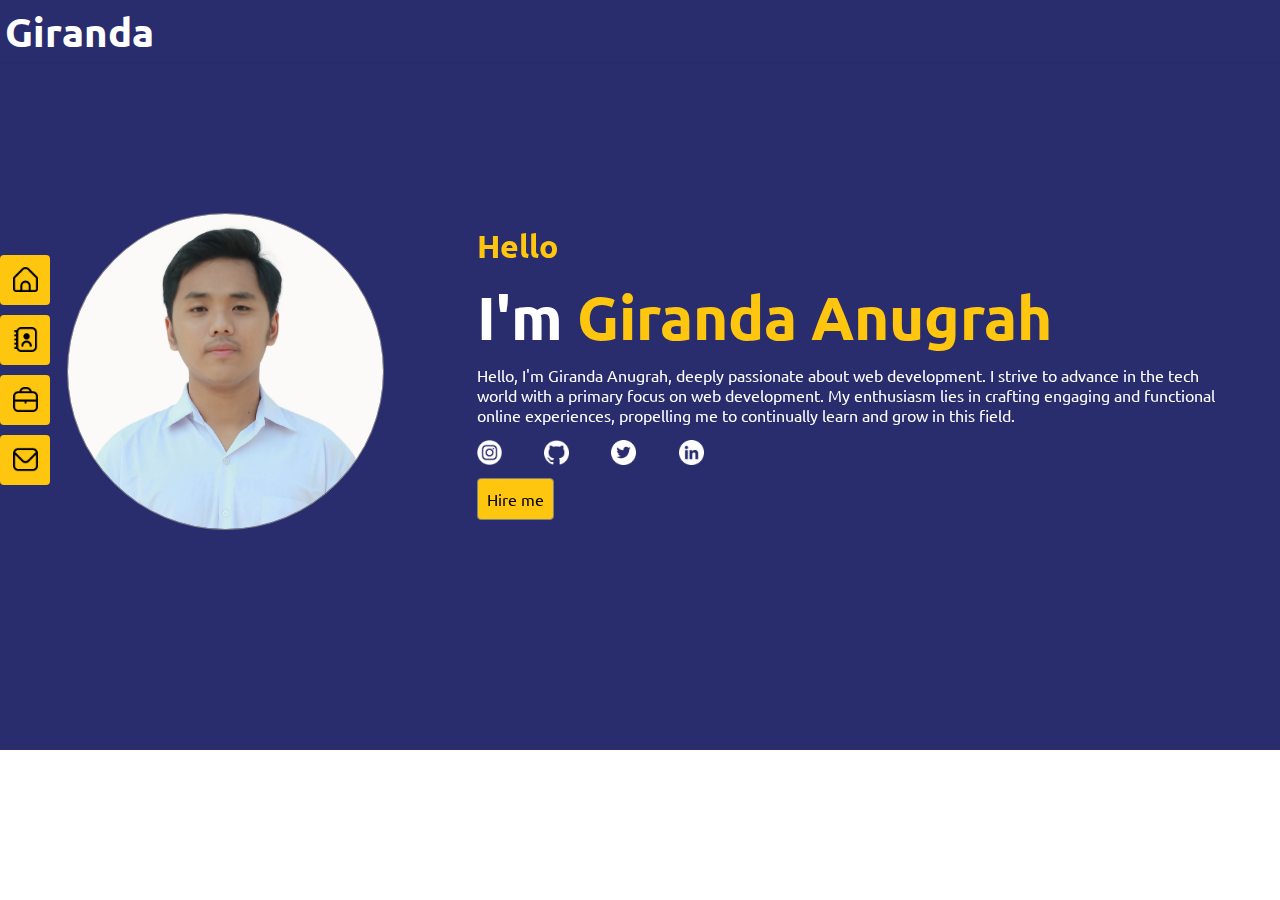
<file: index.html>
<!DOCTYPE html>
<html lang="en">
  <head>
    <meta charset="UTF-8" />
    <meta http-equiv="X-UA-Compatible" content="IE=edge" />
    <meta name="viewport" content="width=100%, initial-scale=1.0" />
    <link rel="stylesheet" href="style.css" />
    <link rel="stylesheet" href="responsive.css" />
    <link rel="preconnect" href="https://fonts.googleapis.com" />
    <link rel="preconnect" href="https://fonts.gstatic.com" crossorigin />
    <link href="https://unpkg.com/aos@2.3.1/dist/aos.css" rel="stylesheet">
    <script src="https://unpkg.com/aos@2.3.1/dist/aos.js"></script>
    <link href="https://fonts.googleapis.com/css2?family=Anton&family=Josefin+Sans:wght@500&family=Nunito+Sans:wght@900&family=Ubuntu:wght@400;500&display=swap" rel="stylesheet" />
    <title>Home</title>
  </head>
  <body>
    <nav>
      <div class="nav">
        <ul>
          <li>
            <a href="index.html"><img width="25px" src="img/home.png" alt="" /></a>
          </li>
          <li>
            <a href="about.html"><img width="25px" src="img/address-book.png" alt="" /></a>
          </li>
          <li>
            <a href="project.html"><img width="25px" src="img/briefcase.png" alt="" /></a>
          </li>
          <li>
            <a href="contact.html"><img width="25px" src="img/envelope.png" alt="" /></a>
          </li>
        </ul>
      </div>
    </nav>
    <!-- Home -->
    <section id="home">
      <div class="judul">
        <h1>Giranda</h1>
      </div>
      <div class="container">
        <div class="gambar" data-aos="fade-right" data-aos-duration="2200"><img src="img/foto.jpg" alt="" /></div>
        <div class="info" data-aos="fade-left" data-aos-duration="2200">
          <h1>Hello</h1>
          <h2>I'm <span>Giranda Anugrah</span></h2>
          <p>
            Hello, I'm Giranda Anugrah, deeply passionate about web development. I strive to advance in the tech world with a primary focus on web development. My enthusiasm lies in crafting engaging and functional online experiences, propelling me to continually learn and grow in this field.
          </p>
          <ul>
            <li>
              <a href="https://www.instagram.com/giranugrah/"><img width="25px" src="img/instagram.png" alt="instagram" /></a>
            </li>
            <li>
              <a href="https://github.com/GirandaAnugrah"><img width="25px" src="img/github.png" alt="github" /></a>
            </li>
            <li>
              <a href="#"><img width="25px" src="img/twitter.png" alt="twitter" /></a>
            </li>
            <li>
              <a href="https://www.linkedin.com/in/giranda-anugrah-b42940243/"><img width="25px" src="img/linkedin.png" alt="linkedin" /></a>
            </li>
          </ul>
          <div class="button"><a href="mailto:anugrahgiranda@gmail.com">Hire me</a></div>
        </div>
      </div>
    </section>
    <!-- Akhir Home -->
  </body>
  <script>
    AOS.init();
  </script>
</html>
</file>
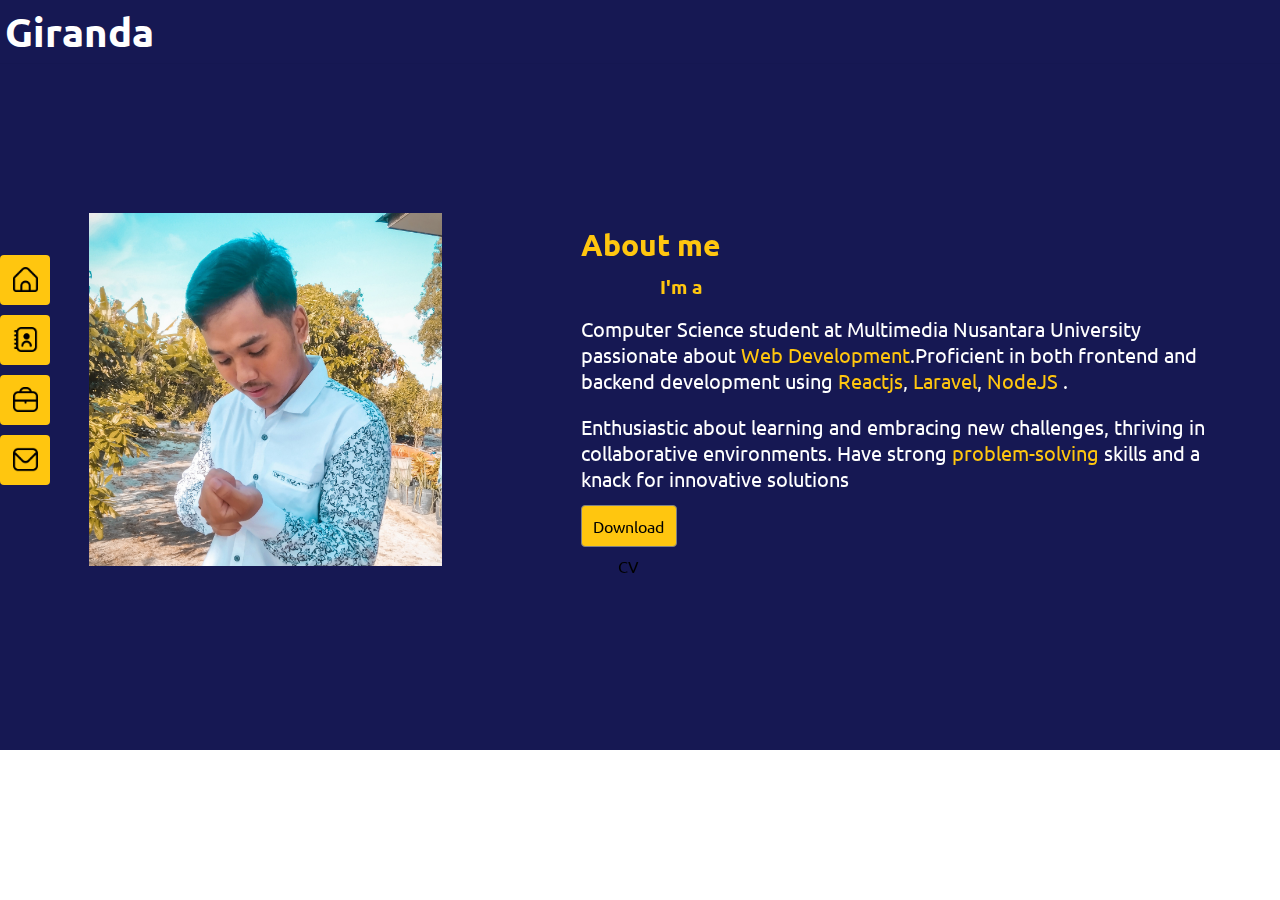
<file: about.html>
<!DOCTYPE html>
<html lang="en">
  <head>
    <meta charset="UTF-8" />
    <meta http-equiv="X-UA-Compatible" content="IE=edge" />
    <meta name="viewport" content="width=device-width, initial-scale=1.0" />
    <link rel="stylesheet" href="style.css" />
    <link rel="stylesheet" href="responsive.css" />
    <link rel="preconnect" href="https://fonts.googleapis.com" />
    <link rel="preconnect" href="https://fonts.gstatic.com" crossorigin />
    <link href="https://fonts.googleapis.com/css2?family=Anton&family=Josefin+Sans:wght@500&family=Nunito+Sans:wght@900&family=Ubuntu:wght@400;500&display=swap" rel="stylesheet" />
    <link href="https://unpkg.com/aos@2.3.1/dist/aos.css" rel="stylesheet">
    <script src="https://unpkg.com/aos@2.3.1/dist/aos.js"></script>

    <title>About</title>
  </head>
  <body>
    <nav>
      <div class="nav">
        <ul>
          <li>
            <a href="index.html"><img width="25px" src="img/home.png" alt="" /></a>
          </li>
          <li>
            <a href="about.html"><img width="25px" src="img/address-book.png" alt="" /></a>
          </li>
          <li>
            <a href="project.html"><img width="25px" src="img/briefcase.png" alt="" /></a>
          </li>
          <li>
            <a href="contact.html"><img width="25px" src="img/envelope.png" alt="" /></a>
          </li>
        </ul>
      </div>
    </nav>

    <section id="about">
      <div class="judul">
        <h1>Giranda</h1>
      </div>
      <div class="container">
        <div class="me" data-aos="fade-right" data-aos-duration="2200">
          <img src="img/me.jpg" alt="about me" />
        </div>
        <div class="about" data-aos="fade-left" data-aos-duration="2200">
          <h1>About me</h1>
          <h3><marquee behavior="" direction="">I'm a Fullstack Developer</marquee></h3>
          <p>
            Computer Science student at Multimedia Nusantara University passionate about <span>Web Development</span>.Proficient in 
            both frontend and backend development using <span>Reactjs</span>, <span>Laravel</span>, <span>NodeJS</span> . 
          </p>
          <br />
          <p>
            Enthusiastic about learning and embracing new challenges, thriving in collaborative environments. Have strong <span>problem-solving</span> skills and a knack for innovative solutions
          </p>
          <div class="tombol"><a href="/img/Giranda_CV.pdf" download>Download CV</a></div>
        </div>
      </div>
    </section>
  </body>
  <script>
    AOS.init();
  </script>
</html>
</file>
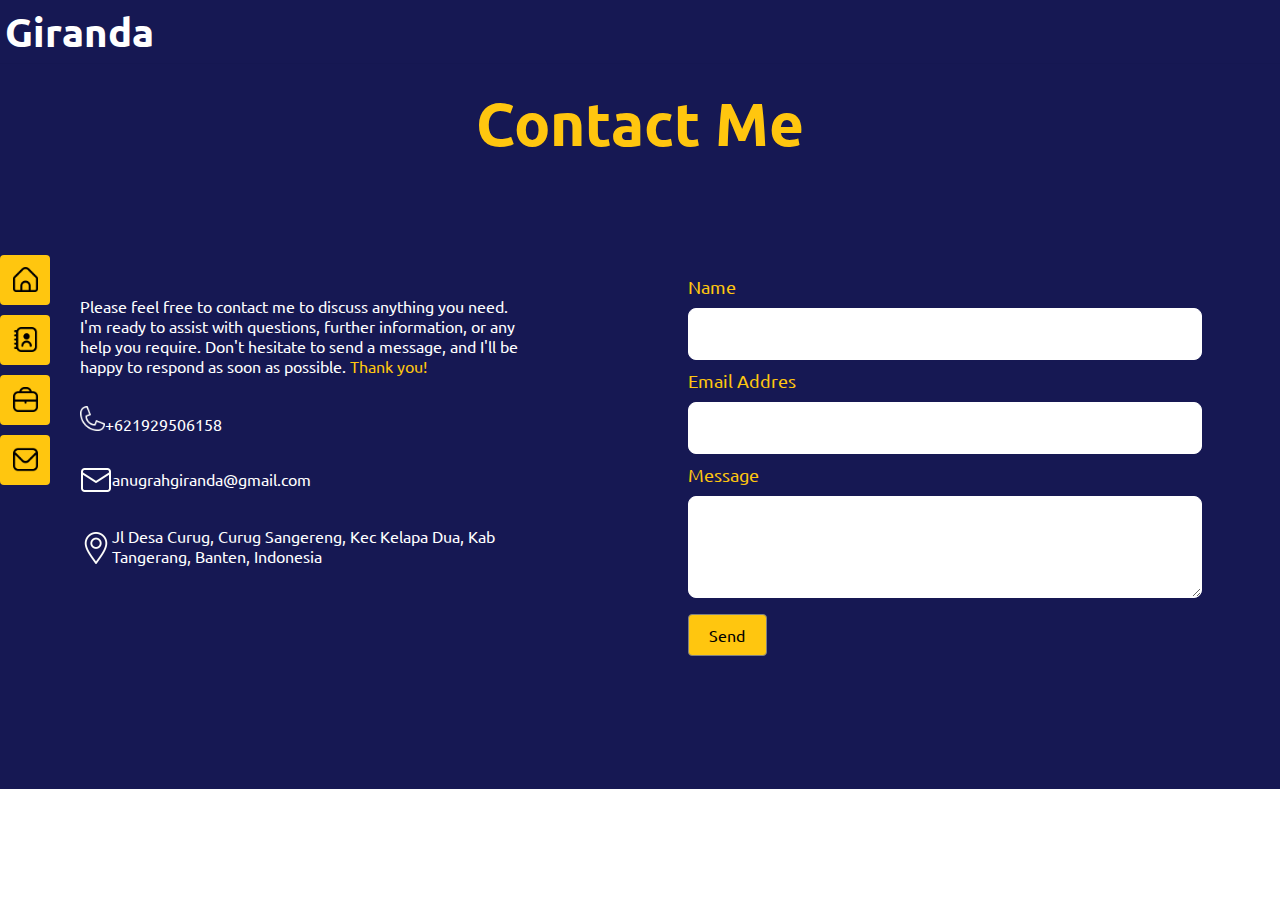
<file: contact.html>
<!DOCTYPE html>
<html lang="en">
  <head>
    <meta charset="UTF-8" />
    <meta http-equiv="X-UA-Compatible" content="IE=edge" />
    <meta name="viewport" content="width=device-width, initial-scale=1.0" />
    <link rel="stylesheet" href="style.css" />
    <link rel="stylesheet" href="responsive.css" />
    <link rel="preconnect" href="https://fonts.googleapis.com" />
    <link rel="preconnect" href="https://fonts.gstatic.com" crossorigin />
    <link href="https://fonts.googleapis.com/css2?family=Anton&family=Josefin+Sans:wght@500&family=Nunito+Sans:wght@900&family=Ubuntu:wght@400;500&display=swap" rel="stylesheet" />
    <title>Contact</title>
  </head>
  <body>
    <nav>
      <div class="nav">
        <ul>
          <li>
            <a href="index.html"><img width="25px" src="img/home.png" alt="" /></a>
          </li>
          <li>
            <a href="about.html"><img width="25px" src="img/address-book.png" alt="" /></a>
          </li>
          <li>
            <a href="project.html"><img width="25px" src="img/briefcase.png" alt="" /></a>
          </li>
          <li>
            <a href="contact.html"><img width="25px" src="img/envelope.png" alt="" /></a>
          </li>
        </ul>
      </div>
    </nav>

    <section id="contact">
      <div class="judul">
        <h1>Giranda</h1>
      </div>
      <div class="tulisan">
        <h1>Contact Me</h1>
      </div>
      <div class="bodycontact">
        <div class="kenalan">
          <ul>
            <li>
              <p>
                Please feel free to contact me to discuss anything you need. I'm ready to assist with questions, further information, or any help you require. Don't hesitate to send a message, and I'll be happy to respond as soon as possible. <span>Thank you!</span>
              </p>
            </li>
            <li>
              <a href="https://wa.me/6281929506158" class="contactEmail">
                <img width="25px" src="img/phone.png" alt="" />+621929506158
              </a>
            </li>
            <li>
              <a href="mailto:anugrahgiranda@gmail.com" class="contactEmail">
                <div class="contactfield">              
                  <img width="25px" src="img/email.png" alt="" />
                  <p>
                    anugrahgiranda@gmail.com
                  </p>
                </div>
              </a>
            </li>
            <li>
            <div class="contactfield">              
              <img width="25px" src="img/location.png" alt="" />
              <p>
                Jl Desa Curug, Curug Sangereng, Kec Kelapa Dua, Kab Tangerang, Banten, Indonesia
              </p>
            </div>
            </li>
          </ul>
        </div>
        <div class="form">
          <form action="" method="get">
            <p>Name</p>
            <input type="text" name="username" id="username" />
            <p>Email Addres</p>
            <input type="email" name="username" id="username" />
            <p>Message</p>
            <textarea name="message" id="message" cols="30" rows="10"></textarea>
          </form>
          <div class="tombol" onclick="alert('Sorry, this feature is not available at this time')"><a href="#">Send</a></div>
        </div>
      </div>
    </section>
  </body>
</html>
</file>
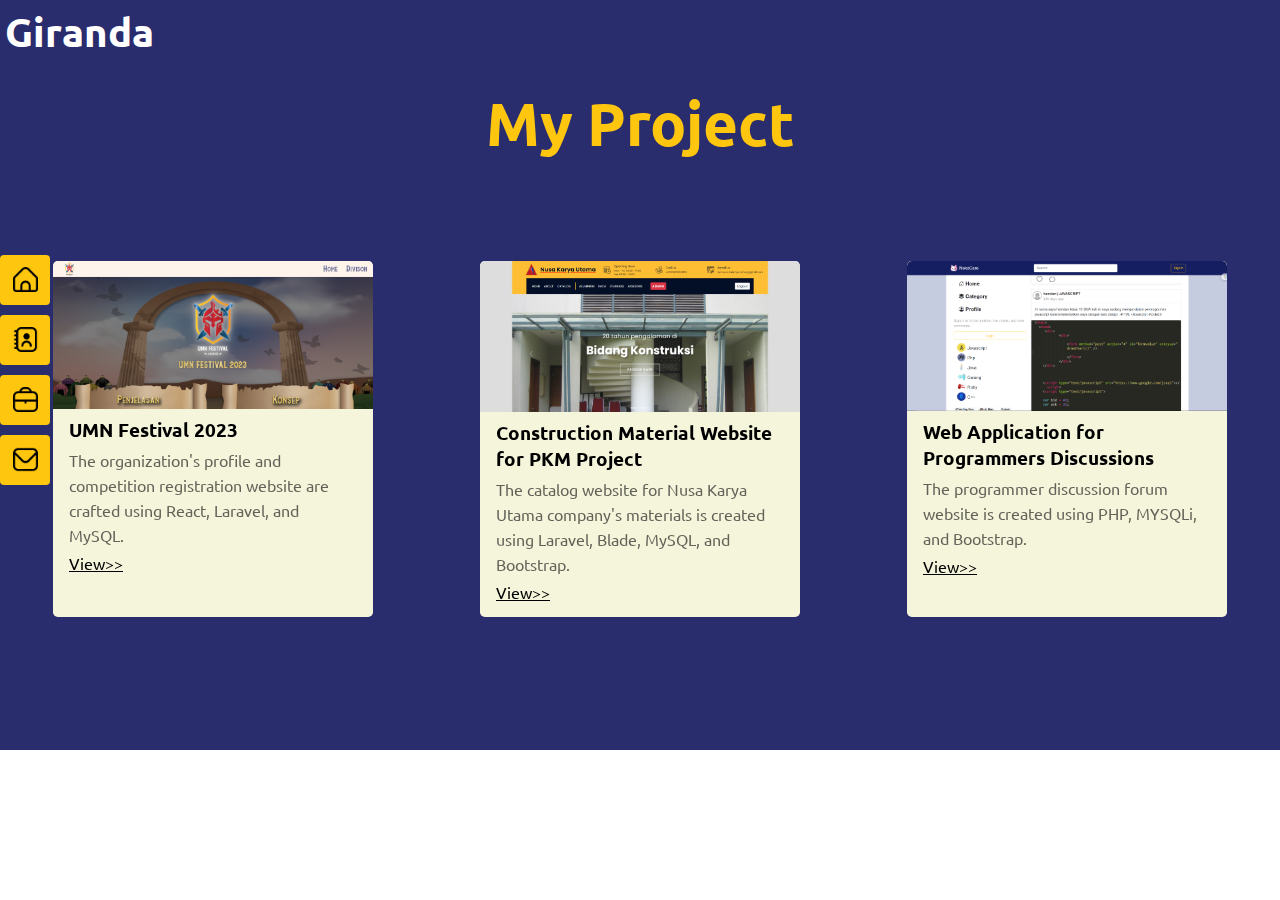
<file: project.html>
<!DOCTYPE html>
<html lang="en">
  <head>
    <meta charset="UTF-8" />
    <meta http-equiv="X-UA-Compatible" content="IE=edge" />
    <meta name="viewport" content="width=device-width, initial-scale=1.0" />
    <link rel="stylesheet" href="style.css" />
    <link rel="stylesheet" href="responsive.css" />
    <link rel="preconnect" href="https://fonts.googleapis.com" />
    <link rel="preconnect" href="https://fonts.gstatic.com" crossorigin />
    <link href="https://fonts.googleapis.com/css2?family=Anton&family=Josefin+Sans:wght@500&family=Nunito+Sans:wght@900&family=Ubuntu:wght@400;500&display=swap" rel="stylesheet" />
    <link href="https://unpkg.com/aos@2.3.1/dist/aos.css" rel="stylesheet">
    <script src="https://unpkg.com/aos@2.3.1/dist/aos.js"></script>
    <title>Project</title>
  </head>
  <body>
    <nav>
      <div class="nav">
        <ul>
          <li>
            <a href="index.html"><img width="25px" src="img/home.png" alt="" /></a>
          </li>
          <li>
            <a href="about.html"><img width="25px" src="img/address-book.png" alt="" /></a>
          </li>
          <li>
            <a href="project.html"><img width="25px" src="img/briefcase.png" alt="" /></a>
          </li>
          <li>
            <a href="contact.html"><img width="25px" src="img/envelope.png" alt="" /></a>
          </li>
        </ul>
      </div>
    </nav>

    <section id="project">
      <div class="judul">
        <h1>Giranda</h1>
      </div>
      <div class="tulisan">
        <h1>My Project</h1>
      </div>
      <div class="mcmproject">
        <div class="card" data-aos="flip-right" data-aos-duration="2000">
          <img src="img/umnfestival.png" alt="umnFestival" />
          <div class="cardbody">
            <h3>UMN Festival 2023</h3>
            <p>The organization's profile and competition registration website are crafted using React, Laravel, and MySQL.</p>
            <div class="view">
              <a href="https://www.umnfestival.com">View>></a>
            </div>
          </div>
        </div>
        <div class="card" data-aos="flip-right" data-aos-duration="2000">
          <img src="img/nusaKarya.png" alt="food" />
          <div class="cardbody">
            <h3>Construction Material Website for PKM Project</h3>
            <p>The catalog website for Nusa Karya Utama company's materials is created using Laravel, Blade, MySQL, and Bootstrap.</p>
            <div class="view">
              <a href="https://github.com/Grego003/nusa-karya-utama.git">View>></a>
            </div>
          </div>
        </div>
        <div class="card" data-aos="flip-right" data-aos-duration="2000">
          <img src="img/webcomunity.png" alt="sepatu" />
          <div class="cardbody">
            <h3>Web Application for Programmers Discussions</h3>
            <p>The programmer discussion forum website is created using PHP, MYSQLi, and Bootstrap.</p>
            <div class="view">
              <a href="https://github.com/GirandaAnugrah/Web-Comunity.git">View>></a>
            </div>
          </div>
        </div>
      </div>
    </section>
  </body>
  <script>
    AOS.init();
  </script>
</html>
</file>
<file: style.css>
* {
  padding: 0;
  margin: 0;
  font-family: "Ubuntu", sans-serif;
}
nav {
  width: 50px;
  height: 750px;
  display: flex;
  align-items: center;
  position: fixed;
}

.nav ul li {
  list-style: none;
  line-height: 60px;
}
.nav ul li a {
  display: inline-block;
  text-decoration: none;
  background-color: #ffc60f;
  width: 50px;
  height: 50px;
  border-radius: 0.25rem;
  text-align: center;
  line-height: 60px;
  margin: center;
}
.nav ul li a:hover {
  width: 60px;
  opacity: 0.8;
}
#home {
  background-color: #292c6d;
  height: 750px;
}
.judul {
  font-size: 20px;
  color: white;
  padding: 5px;
  box-shadow: 0 0.1px 1px black;
}
.container {
  display: flex;
  justify-content: space-around;
  align-items: center;
  padding-top: 150px;
  padding-left: 20px;
}
.gambar {
  width: 25%;
}
.gambar img {
  width: 100%;
  border-radius: 50%;
  border: 1px solid gray;
}
.info {
  width: 60%;
  height: 100%;
}
.info h1 {
  color: #ffc60f;
  padding: 5px 0;
}
.info h2 {
  font-size: 60px;
  color: white;
  padding: 5px 0;
}
.info h2 span {
  color: #ffc60f;
}
.info p {
  color: white;
  padding: 5px 0;
}
.info ul {
  width: 30%;
  display: flex;
  justify-content: space-between;
  margin: 10px 0;
}
.info ul li {
  list-style: none;
}
.button {
  height: 40px;
  width: 10%;
  background-color: #ffc60f;
  border-radius: 0.25rem;
  text-align: center;
  border: 1px solid gray;
  margin: 5px 0;
}
.button a {
  display: inline-block;
  width: 100%;
  height: 100%;
  line-height: 40px;
  text-decoration: none;
  color: black;
  box-sizing: border-box;
}
.button a:hover {
  opacity: 0.5;
}
/* Css Untuk About */
#about {
  background-color: #161853;
  height: 750px;
}
.me {
  width: 28%;
}
.me img {
  width: 100%;
}
.about {
  width: 50%;
}
.about h1 {
  color: #ffc60f;
  font-size: 30px;
  padding: 5px 0;
}
.about h3 {
  color: #ffc60f;
  padding: 5px 0 10px 0;
}
.about h3 marquee {
  width: 20%;
  margin: 0;
  padding: 0;
}
.about p {
  color: white;
  font-size: 20px;
}
.about p span {
  color: #ffc60f;
}
.tombol {
  height: 40px;
  width: 15%;
  background-color: #ffc60f;
  border-radius: 0.25rem;
  text-align: center;
  border: 1px solid gray;
  margin: 13px 0;
}
.tombol a {
  display: inline-block;
  width: 100%;
  height: 100%;
  line-height: 40px;
  text-decoration: none;
  color: black;
  box-sizing: border-box;
}
.tombol a:hover {
  opacity: 0.5;
}

/* CSS untuk Project */
#project {
  background-color: #292c6d;
  height: 750px;
}
.tulisan {
  color: #ffc60f;
  text-align: center;
  padding: 20px;
  font-size: 30px;
}
.mcmproject {
  display: flex;
  justify-content: space-around;
  padding-top: 80px;
}
.card {
  width: 25%;
  padding-bottom: 10px;
  background-color: beige;
  border-radius: 0.3rem;
  transition: 0.6s;
  overflow: hidden;
}
.card img {
  box-sizing: border-box;
  width: 100%;
  border-radius: 0.3rem 0.3rem 0 0;
  transition: transform 0.5s ease;
  object-fit: cover;
}
.card img:hover {
  transform: scale(1.1);
  opacity: 0.8;
}
.cardbody {
  width: 90%;
  margin: 5px auto;
}
.card:hover {
  transform: scale(1.06, 1.06);
}
.cardbody p {
  padding-top: 5px;
  line-height: 25px;
  opacity: 0.6;
}
.view {
  margin: 5px 0;
}
.view a {
  color: black;
}
/* Akhir CSS Project */

/* Awal CSS Contact */
#contact {
  background-color: #161853;
}
.bodycontact {
  display: flex;
  justify-content: space-around;
  padding: 85px 0 120px 0;
}
.kenalan {
  width: 35%;
  color: white;
}
.kenalan ul li {
  list-style: none;
  padding-top: 30px;
}
.kenalan ul li p span {
  color: #ffc60f;
}
.form {
  width: 40%;
}
.form form input {
  width: 100%;
  height: 50px;
  border-radius: 0.5rem;
  border: 1px solid white;
  font-size: 20px;
  font-weight: bold;
}
.form form p {
  font-size: 18px;
  color: #ffc60f;
  margin: 10px 0;
}
.form textarea {
  width: 100%;
  height: 100px;
  border-radius: 0.5rem;
  border: 1px solid white;
  font-size: 13px;
  font-weight: bold;
}
.contactfield p {
  display: block;
  margin-bottom: 3px;
}
.contactfield img{
  width: 2rem;
}
.contactEmail {
  text-decoration: none;
  color: white;
}
.contactfield {
  display: flex;
  align-items: center;
}
/* Akhir CSS contact */
</file>
<file: responsive.css>
@media screen and (max-width: 750px) {
  nav {
    display: block;
    width: 100%;
    height: 60px;
    position: fixed;
    z-index: 999;
    bottom: 0;
    background-color: #ffc60f;
  }
  .nav ul {
    display: flex;
    justify-content: space-around;
  }
  .nav ul li {
    display: inline-block;
    /* margin-left: 35px; */
  }
  #home {
    display: block;
    height: 100%;
  }
  .container {
    display: block;
    padding-top: 70px;
    height: 100%;
  }
  .gambar {
    width: 80%;
    margin: auto;
    padding-right: 25px;
  }
  .info {
    width: 100%;
    padding-bottom: 100px;
    height: 100%;
  }
  .info h2 {
    font-size: 25px;
  }
  .info p {
    font-size: 18px;
    line-height: 25px;
  }
  .info ul {
    width: 50%;
  }
  .button {
    width: 30%;
  }
  #about {
    width: 100%;
    height: 100%;
    padding-bottom: 100px;
  }
  .me {
    width: 80%;
    margin: auto;
    padding-right: 25px;
  }
  .about {
    width: 100%;
  }
  .about h3 marquee {
    width: 45%;
  }
  .tombol {
    width: 30%;
  }
  #project {
    height: auto;
    padding-bottom: 70px;
  }
  .mcmproject {
    display: block;
    padding-top: 40px;
  }
  .card {
    width: 80%;
    margin: 25px auto;
  }

  .bodycontact {
    display: block;
    padding-top: 25px;
  }
  .kenalan {
    width: 95%;
    margin: auto;
  }
  .form {
    width: 95%;
    margin: auto;
    padding-top: 30px;
  }
}
</file>
